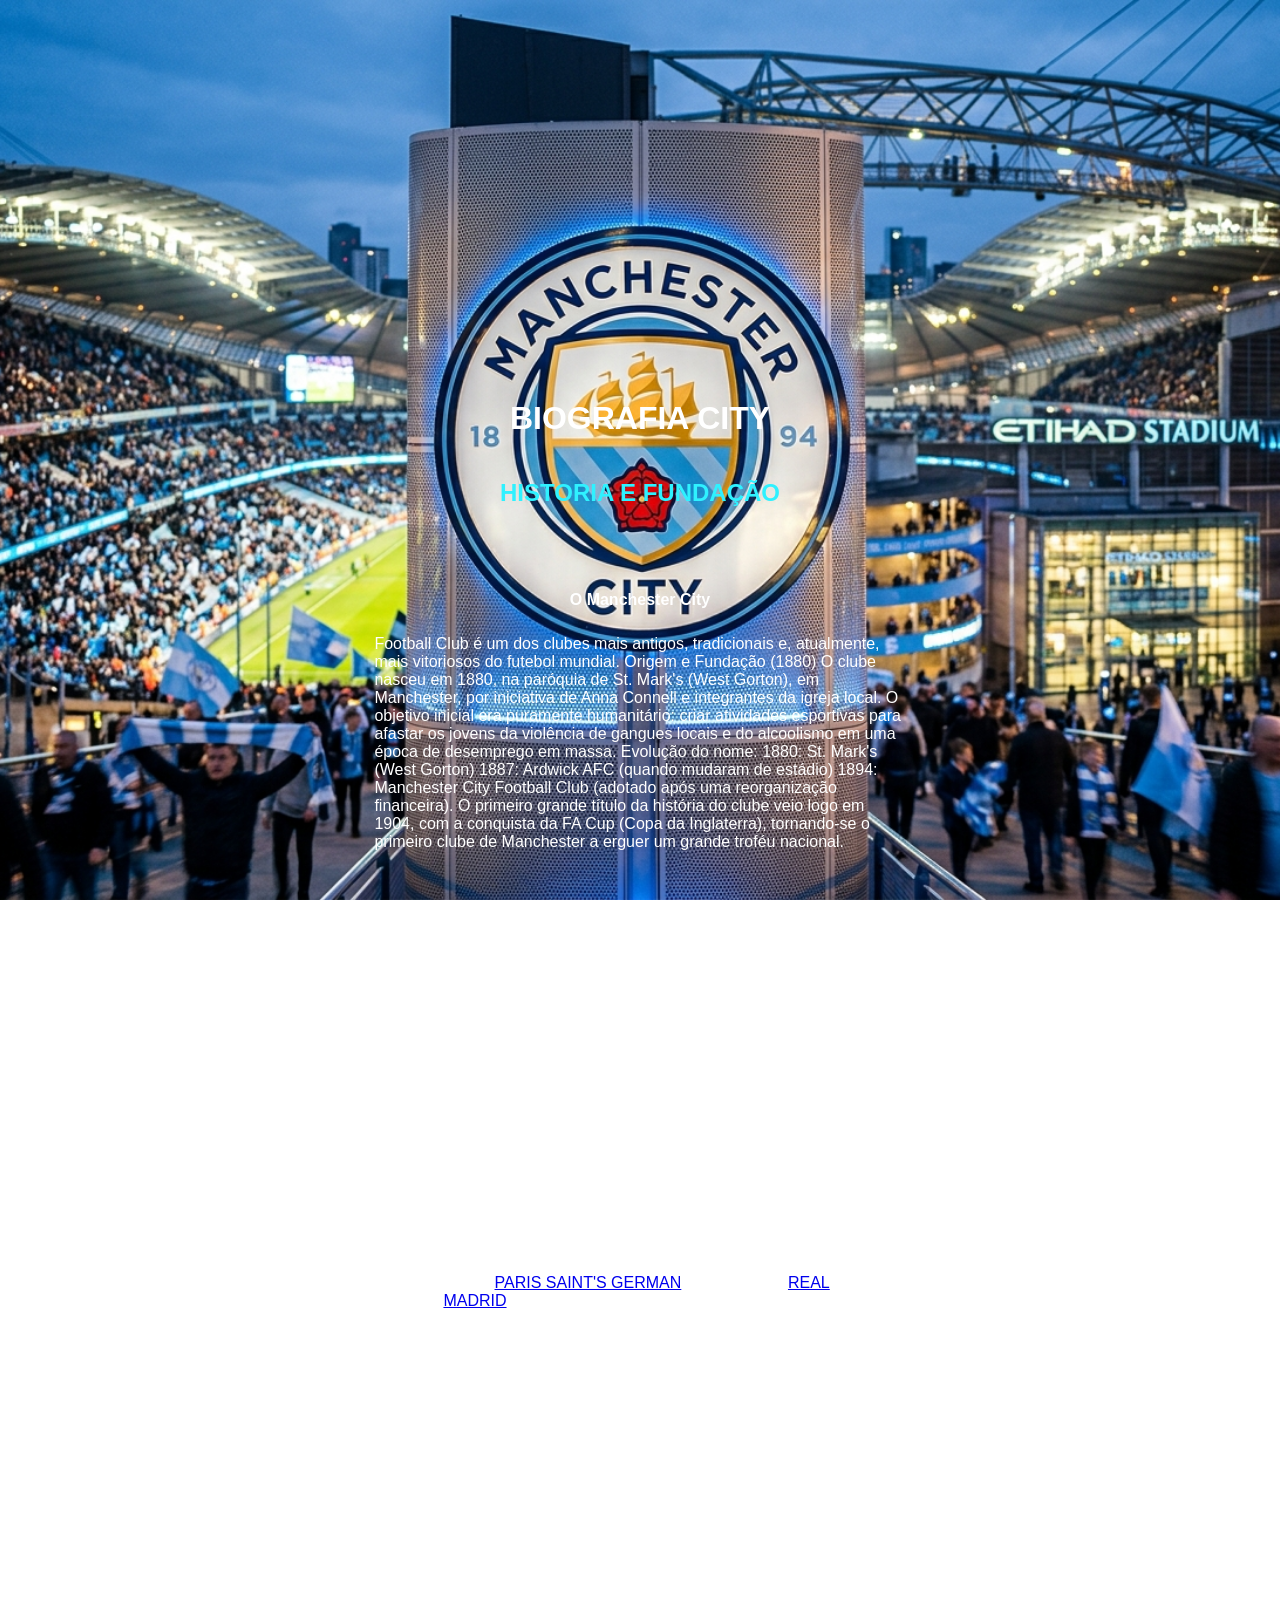
<file: index.html>
<!DOCTYPE html>
<html lang="pt">
<head>
    <meta charset="UTF-8">
    <meta name="viewport" content="width=device-width, initial-scale=1.0">
    <title>PROJECT MAN CITY</title>
    <link rel="stylesheet" href="style.css">
</head>
<body class="body-index">
    <main class="conteudo-principal">


<h1> BIOGRAFIA CITY</h1>

<h2> HISTORIA E FUNDAÇÃO</h2>

<h3>

<h4>O Manchester City</h4>

Football Club é um dos clubes mais antigos, tradicionais e, atualmente, mais vitoriosos do futebol mundial.

Origem e Fundação (1880)
O clube nasceu em 1880, na paróquia de St. Mark's (West Gorton), em Manchester, por iniciativa de Anna Connell e integrantes da igreja local.
O objetivo inicial era puramente humanitário: criar atividades esportivas para afastar os jovens da violência de gangues
locais e do alcoolismo em uma época de desemprego em massa.

Evolução do nome:

1880: St. Mark's (West Gorton)

1887: Ardwick AFC (quando mudaram de estádio)

1894: Manchester City Football Club (adotado após uma reorganização financeira).

O primeiro grande título da história do clube veio logo em 1904, com a conquista da FA Cup (Copa da Inglaterra),
tornando-se o primeiro clube de Manchester a erguer um grande troféu nacional.

<p>Anos de Altos e Baixos (Século XX)</p>

A história do City no século passado ficou marcada por momentos de extrema glória alternados com quedas impressionantes:

A Primeira Era de Ouro (Fim dos anos 60): Sob o comando de Joe Mercer e Malcolm Allison, e liderado pelo ídolo Colin Bell,
o City viveu anos fantásticos. Conquistou o Campeonato Inglês (1968), a FA Cup (1969) e seu primeiro título continental, a Recopa Europeia de 1970.

O Declínio: Após os anos 70, o clube entrou em crise financeira e técnica. O fundo do poço aconteceu em 1998,
quando o Manchester City foi rebaixado para a terceira divisão inglesa (League One), a pior marca da sua história.
O clube conseguiu dar a volta por cima e retornou definitivamente à Premier League na temporada 2002-03.

</h3>




<nav>
    <a href="pagina2.html">PARIS SAINT'S GERMAN</a>
    <a href="pagina3.html">REAL MADRID</a>
</nav>


    </main>
</body>
</html>
</file>
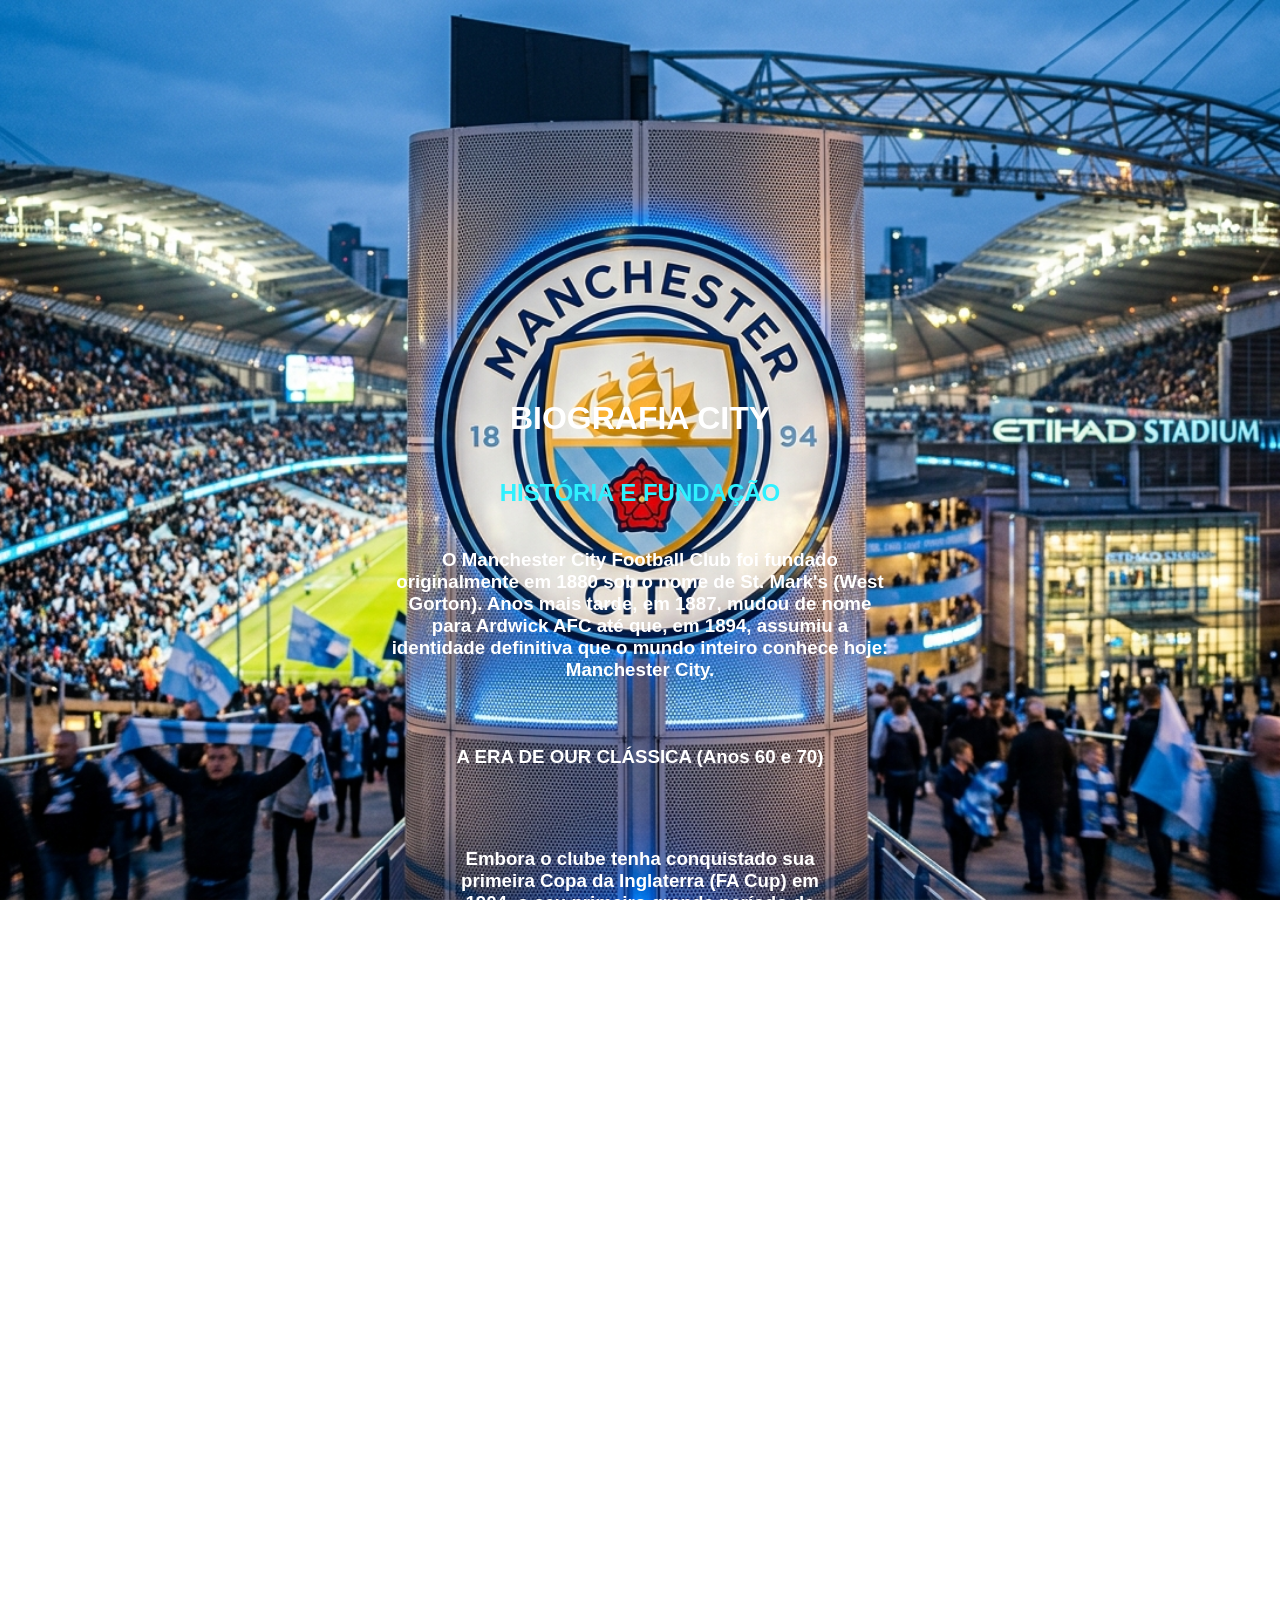
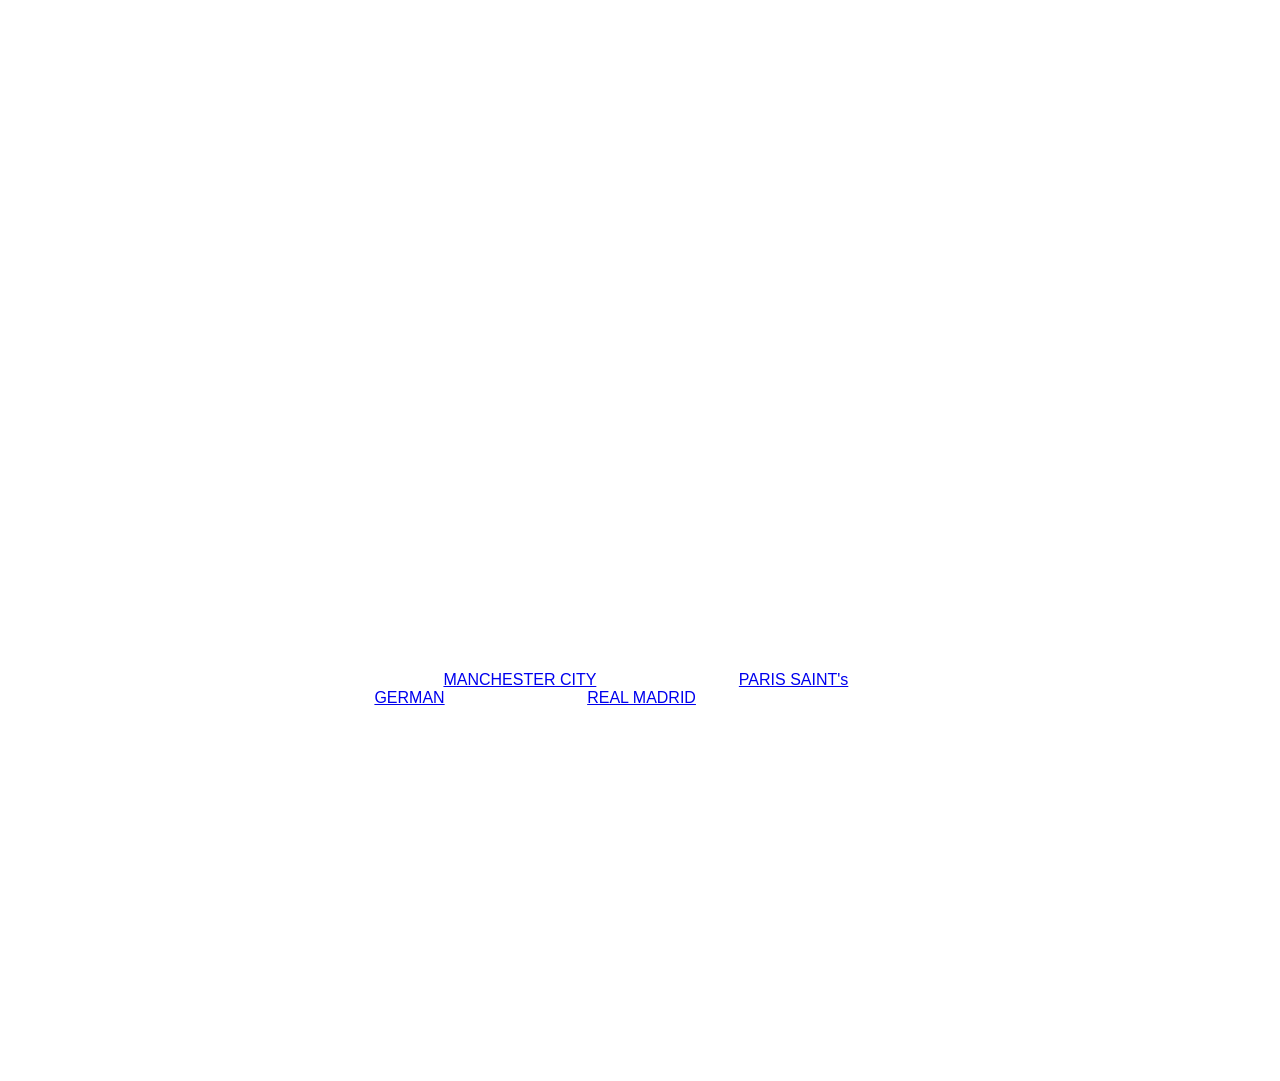
<file: pagina1.html>
<!DOCTYPE html>
<html lang="pt">
<head>
    <meta charset="UTF-8">
    <meta name="viewport" content="width=device-width, initial-scale=1.0">
    <title>PROJECT MAN CITY</title>
    <link rel="stylesheet" href="style.css">
</head>
<body class="body-index">

<main class="Conteudo-principal">

    <h1> BIOGRAFIA CITY </h1>

    <h2 >HISTÓRIA E FUNDAÇÃO </h2>

    <h3>
        
O Manchester City Football Club foi fundado originalmente em 1880 sob o nome de St. Mark's (West Gorton).
Anos mais tarde, em 1887, mudou de nome para Ardwick AFC até que, em 1894,
assumiu a identidade definitiva que o mundo inteiro conhece hoje: Manchester City.

<p>  A ERA DE OUR CLÁSSICA (Anos 60 e 70) <p>

Embora o clube tenha conquistado sua primeira Copa da Inglaterra (FA Cup) em 1904,
o seu primeiro grande período de glória nacional e internacional aconteceu entre o final dos anos 1960 e início dos anos 1970.
sob o comando da dupla técnica Joe Mercer e Malcolm Allison, e com craques históricos como Colin Bell,
Francis Lee e Mike Summerbee, o City conquistou:

<p>  CAMPEONATO INGLÊS (1967/68) : <p>

FA CUP (1969)

Taça dos Clubes Vencedores de Taças (1970) — seu primeiro título europeu.

Anos de Declínio e a Redenção
Após os anos de glória, o clube passou por longas décadas de jejum e instabilidade, culminando no pior momento de sua história em 1998,
quando o Manchester City foi rebaixado para a terceira divisão do futebol inglês. O retorno à Premier League foi doloroso e gradual, 
mas o clube conseguiu se estabilizar na elite nos primeiros anos da década de 2000.

<p> A Revolução Bilionária (2008 - Presente) <p>

A história do Manchester City mudou drasticamente em 2008, quando o clube foi comprado pelo Abu Dhabi United Group,
liderado pelo Sheikh Mansour bin Zayed Al Nahyan. Com investimentos massivos em infraestrutura,
categorias de base e contratações de peso (como Sergio Agüero, Yaya Touré, David Silva e Vincent Kompany),
o City transformou-se em uma superpotência global.

    </h3>


    </p>


</main>

<nav>
    <a href="pagina1.html">MANCHESTER CITY</a>
    <a href="pagina2.html">PARIS SAINT's GERMAN</a>
    <a href="pagina3.html">REAL MADRID</a>
</nav>


</body>
</html>
</file>
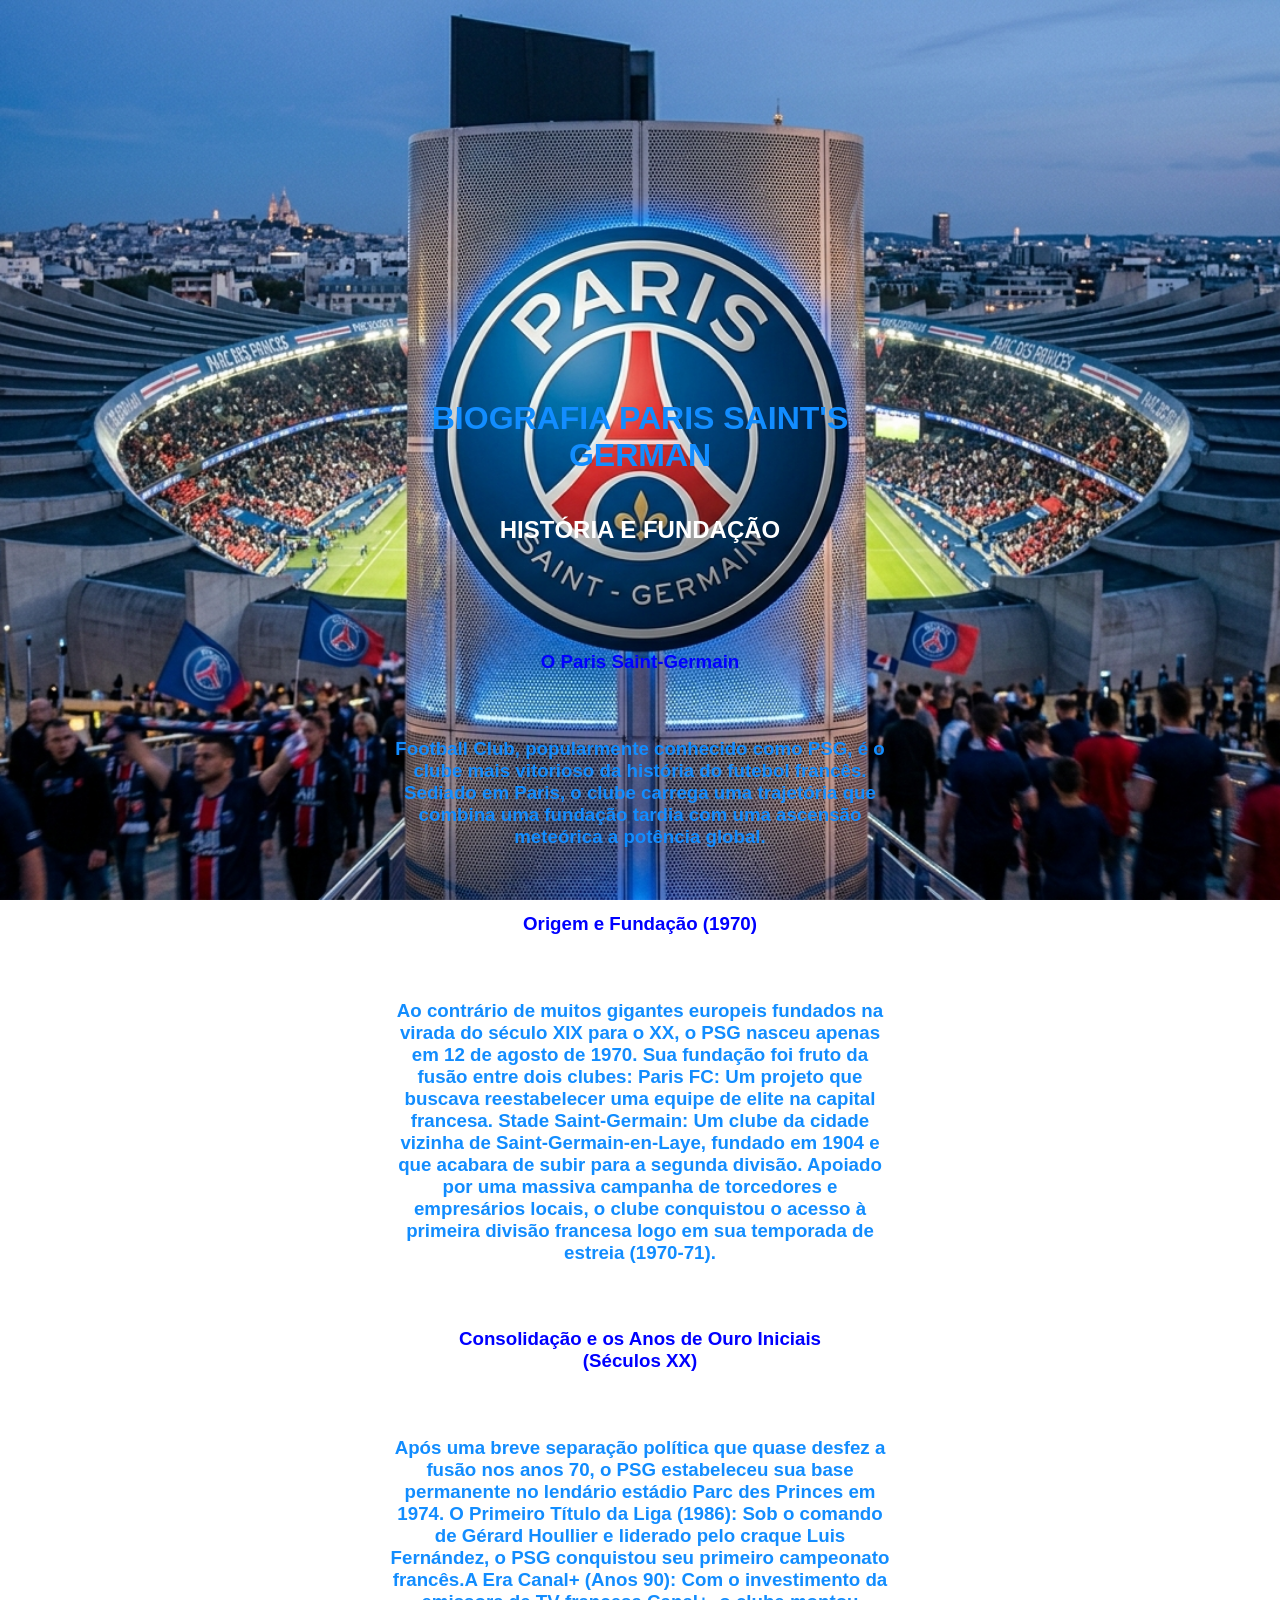
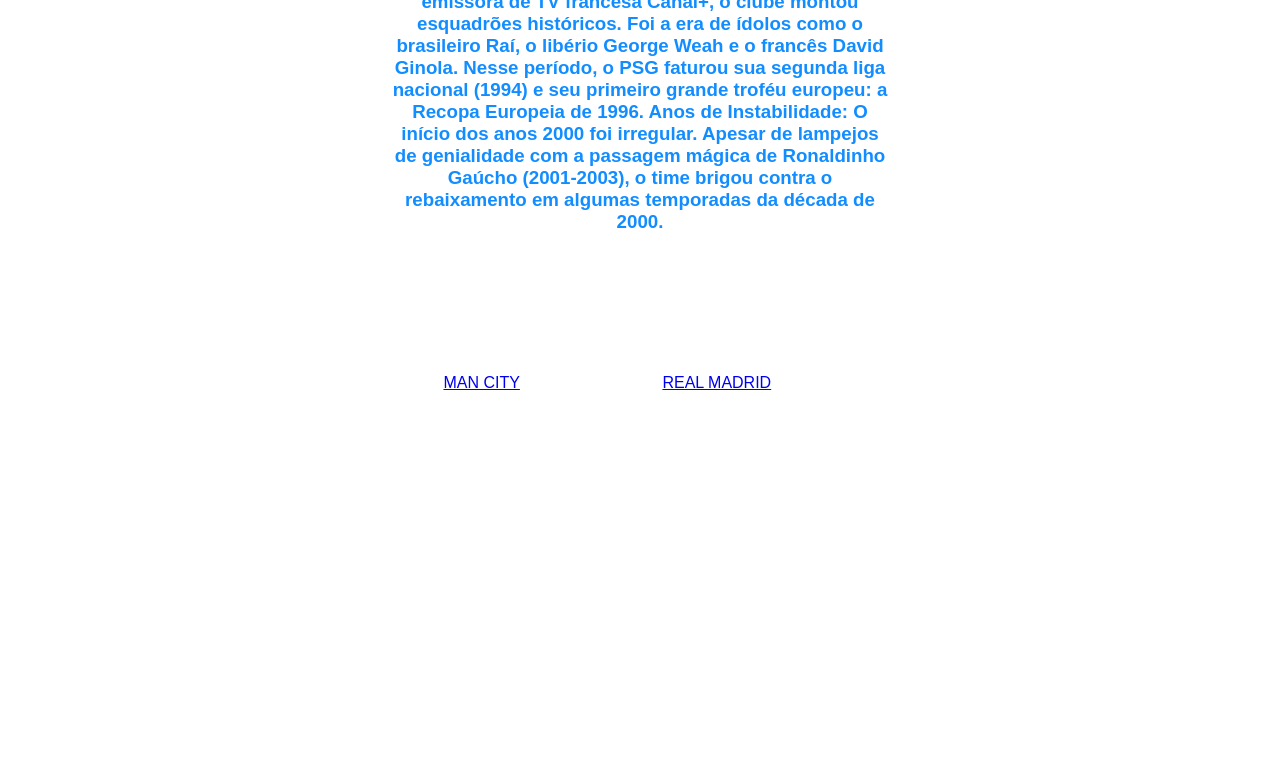
<file: pagina2.html>
<!DOCTYPE html>
<html lang="pt">
<head>
    <meta charset="UTF-8">
    <meta name="viewport" content="width=device-width, initial-scale=1.0">
    <title>PROJECT PSG</title>
    <link rel="stylesheet" href="style2.css">
</head>
<body class="body-index">
    <main class="conteudo-principal">

<h1> BIOGRAFIA PARIS SAINT'S GERMAN </h1>

<h2>HISTÓRIA E FUNDAÇÃO</h2>

<h3>

<p> O Paris Saint-Germain </p>

Football Club, popularmente conhecido como PSG, é o clube mais vitorioso da história do futebol francês.
Sediado em Paris, o clube carrega uma trajetória que combina uma fundação tardia com uma ascensão meteórica a potência global.

<p> Origem e Fundação (1970) </p>

Ao contrário de muitos gigantes europeis fundados na virada do século XIX para o XX, o PSG nasceu apenas em 12 de agosto de 1970.
Sua fundação foi fruto da fusão entre dois clubes:

Paris FC: Um projeto que buscava reestabelecer uma equipe de elite na capital francesa.

Stade Saint-Germain: Um clube da cidade vizinha de Saint-Germain-en-Laye, fundado em 1904 e que acabara de subir para a segunda divisão.

Apoiado por uma massiva campanha de torcedores e empresários locais, o clube conquistou o acesso à primeira divisão
francesa logo em sua temporada de estreia (1970-71).

<p> Consolidação e os Anos de Ouro Iniciais (Séculos XX) </p>

Após uma breve separação política que quase desfez a fusão nos anos 70,
o PSG estabeleceu sua base permanente no lendário estádio Parc des Princes em 1974.
O Primeiro Título da Liga (1986): Sob o comando de Gérard Houllier e liderado pelo craque Luis Fernández,
o PSG conquistou seu primeiro campeonato francês.A Era Canal+ (Anos 90): Com o investimento da emissora de TV francesa Canal+,
o clube montou esquadrões históricos. Foi a era de ídolos como o brasileiro Raí, o libério George Weah e o francês David Ginola.
Nesse período, o PSG faturou sua segunda liga nacional (1994) e seu primeiro grande troféu europeu: a Recopa Europeia de 1996.
Anos de Instabilidade: O início dos anos 2000 foi irregular. Apesar de lampejos de genialidade com a passagem mágica de Ronaldinho Gaúcho (2001-2003),
o time brigou contra o rebaixamento em algumas temporadas da década de 2000.



</h3>

    </main>

    <nav>
        <a href="index.html">MAN CITY</a>
        <a href="pagina3.html">REAL MADRID</a>
    </nav>
    
</body>
</html>
</file>
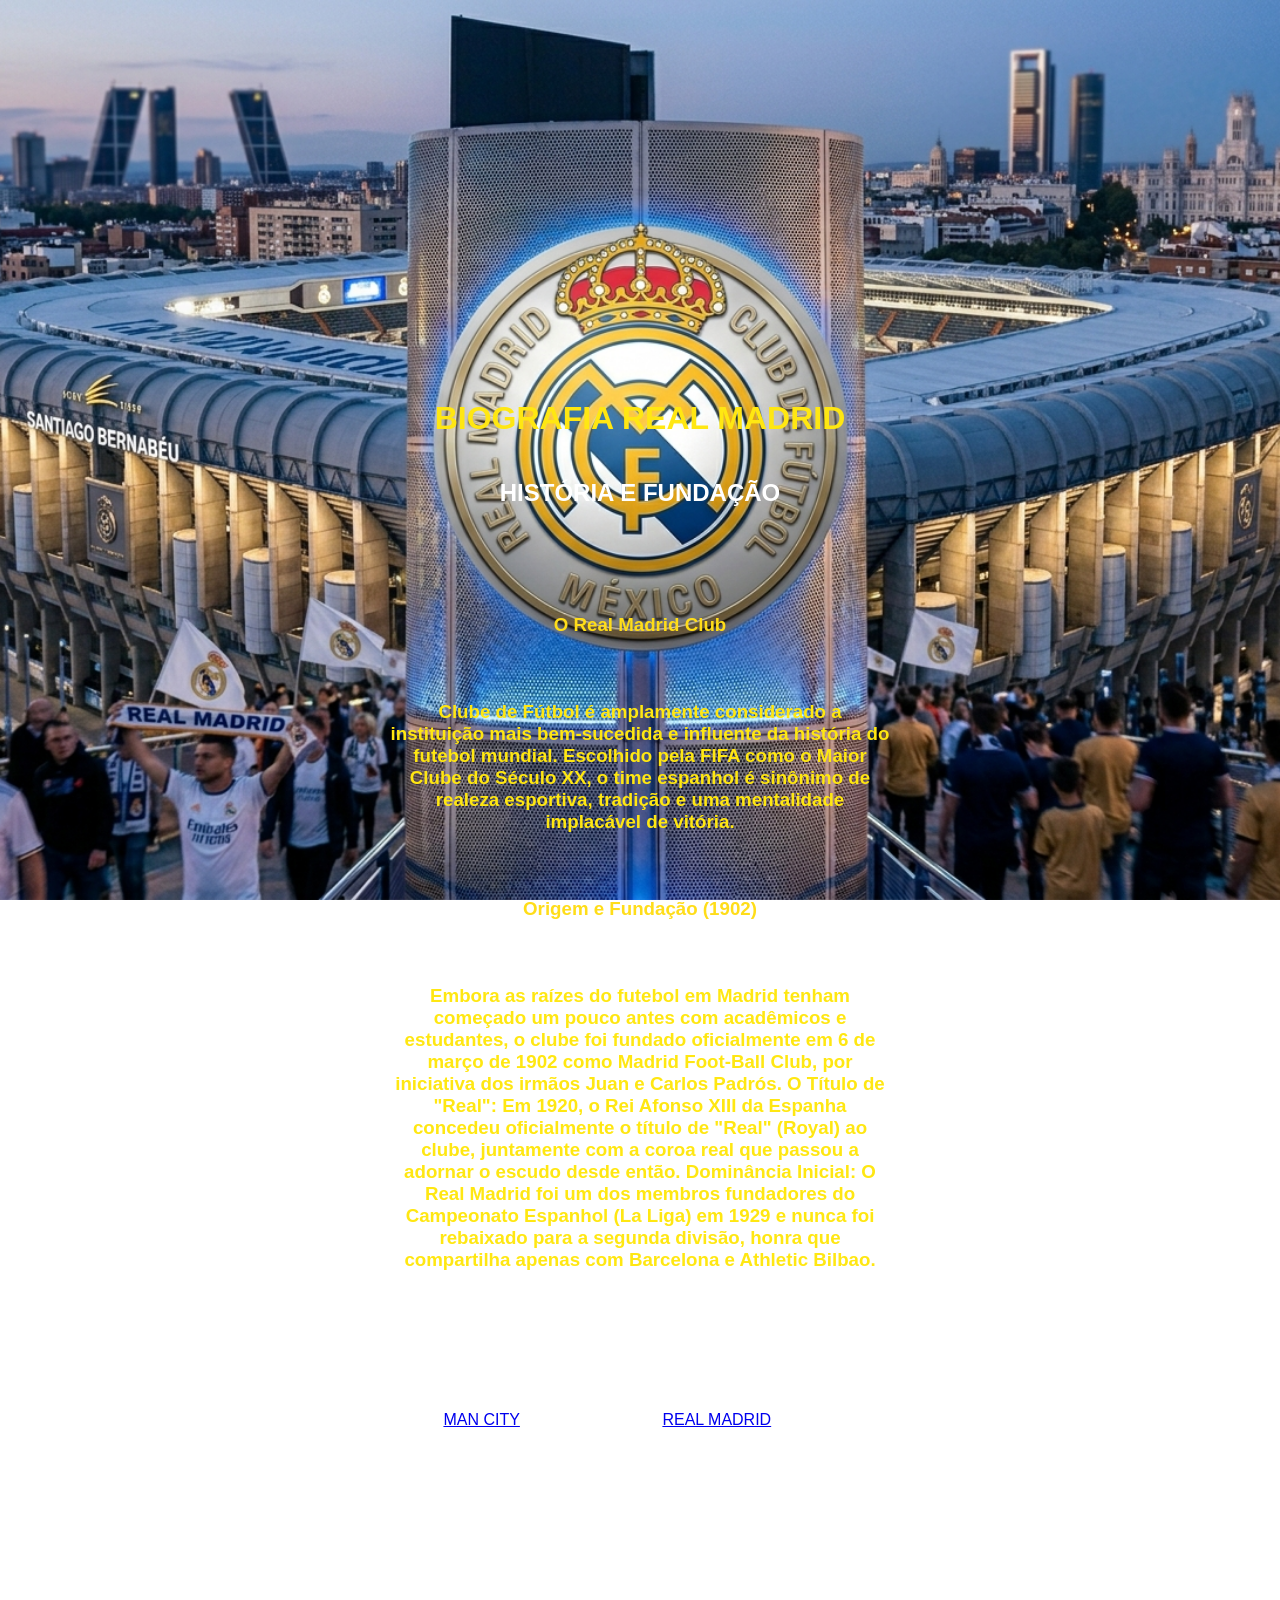
<file: pagina3.html>
<!DOCTYPE html>
<html lang="pt">
<head>
    <meta charset="UTF-8">
    <meta name="viewport" content="width=device-width, initial-scale=1.0">
    <title>PROJECT REAL MADRID</title>
    <link rel="stylesheet" href="style3.css">
</head>
<body class="body-index">

    <main class="conteudo-principal">

<h1>BIOGRAFIA REAL MADRID</h1>

<h2> HISTÓRIA E FUNDAÇÃO</h2>

<h3>
    
    <p> O Real Madrid Club </p>

    Clube de Fútbol é amplamente considerado a instituição mais bem-sucedida e influente da história do futebol mundial.
    Escolhido pela FIFA como o Maior Clube do Século XX, o time espanhol é sinônimo de realeza esportiva,
    tradição e uma mentalidade implacável de vitória.

<p> Origem e Fundação (1902)</p>

Embora as raízes do futebol em Madrid tenham começado um pouco antes com acadêmicos e estudantes,
o clube foi fundado oficialmente em 6 de março de 1902 como Madrid Foot-Ball Club, por iniciativa dos irmãos Juan e Carlos Padrós.

O Título de "Real": Em 1920, o Rei Afonso XIII da Espanha concedeu oficialmente o título de "Real" (Royal) ao clube,
juntamente com a coroa real que passou a adornar o escudo desde então.

Dominância Inicial: O Real Madrid foi um dos membros fundadores do Campeonato Espanhol (La Liga) em 1929 e nunca foi rebaixado para a segunda divisão, 
honra que compartilha apenas com Barcelona e Athletic Bilbao.


</h3>


    </main>
    <nav>
        <a href="index.html">MAN CITY</a>
        <a href="pagina2.html">REAL MADRID</a>
    </nav>

</body>
</html>
</file>
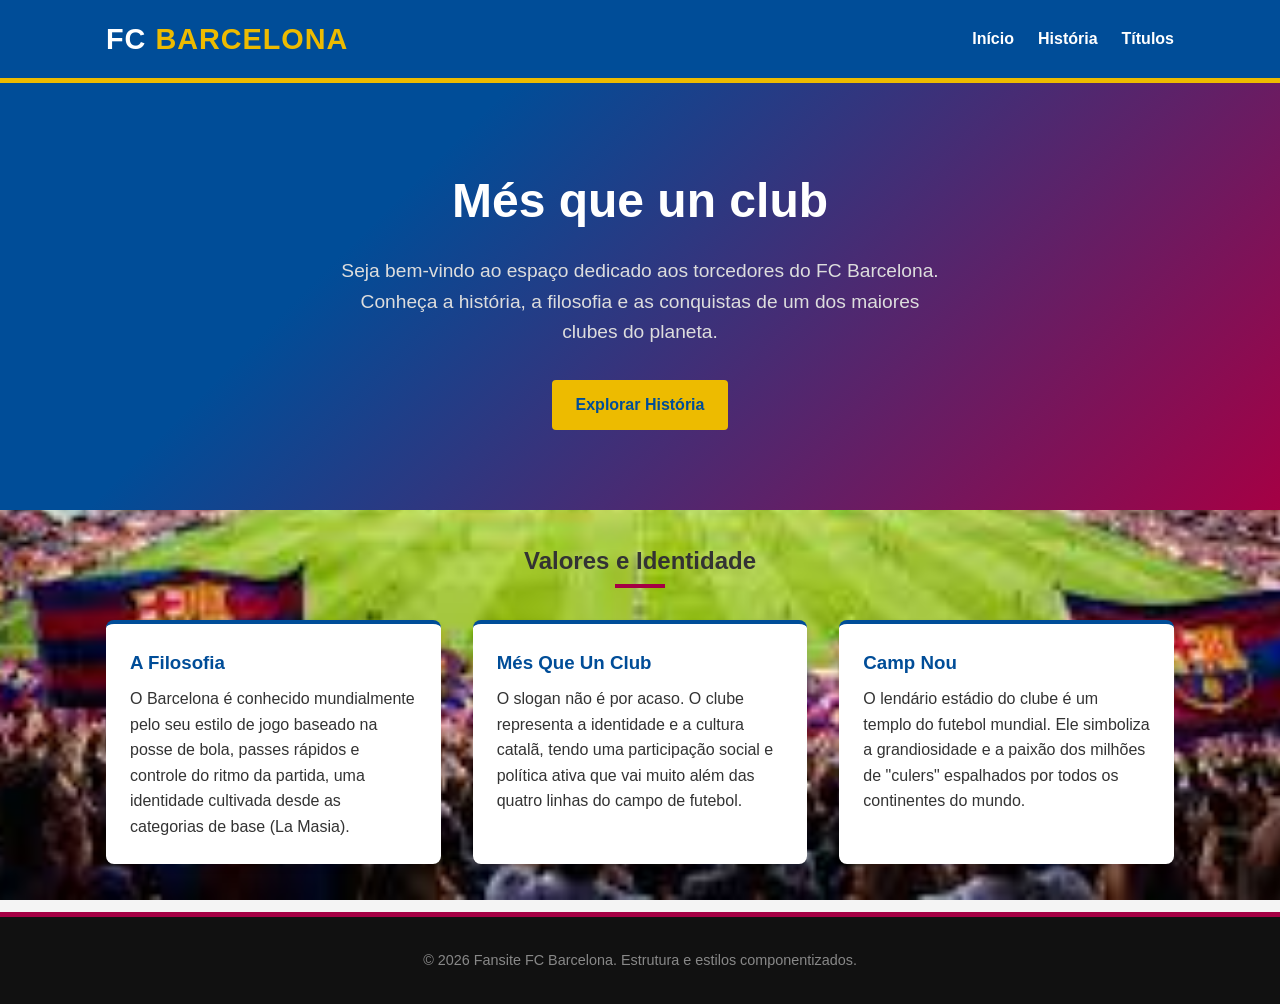
<file: pagina4.html>
<!DOCTYPE html>
<html lang="pt-BR">
<head>
    <meta charset="UTF-8">
    <meta name="viewport" content="width=device-width, initial-scale=1.0">
    <title>FC Barcelona - Fansite Oficial</title>
    <!-- Vinculação do arquivo CSS externo -->
    <link rel="stylesheet" href="style4.css">
</head>
<body>

    <!-- Cabeçalho -->
    <header>
        <div class="header-container">
            <div class="logo-text">FC <span>BARCELONA</span></div>
            <nav>
                <ul>
                    <li><a href="#inicio">Início</a></li>
                    <li><a href="#historia">História</a></li>
                    <li><a href="#titulos">Títulos</a></li>
                </ul>
            </nav>
        </div>
    </header>

    <!-- Seção Hero -->
    <section id="inicio" class="hero">
        <h1>Més que un club</h1>
        <p>Seja bem-vindo ao espaço dedicado aos torcedores do FC Barcelona. Conheça a história, a filosofia e as conquistas de um dos maiores clubes do planeta.</p>
        <a href="#historia" class="btn">Explorar História</a>
    </section>

    <!-- Conteúdo Principal -->
    <main>
        <section id="historia">
            <h2 class="section-title">Valores e Identidade</h2>
            <div class="grid">
                <div class="card">
                    <div class="card-content">
                        <h3>A Filosofia</h3>
                        <p>O Barcelona é conhecido mundialmente pelo seu estilo de jogo baseado na posse de bola, passes rápidos e controle do ritmo da partida, uma identidade cultivada desde as categorias de base (La Masia).</p>
                    </div>
                </div>
                <div class="card">
                    <div class="card-content">
                        <h3>Més Que Un Club</h3>
                        <p>O slogan não é por acaso. O clube representa a identidade e a cultura catalã, tendo uma participação social e política ativa que vai muito além das quatro linhas do campo de futebol.</p>
                    </div>
                </div>
                <div class="card">
                    <div class="card-content">
                        <h3>Camp Nou</h3>
                        <p>O lendário estádio do clube é um templo do futebol mundial. Ele simboliza a grandiosidade e a paixão dos milhões de "culers" espalhados por todos os continentes do mundo.</p>
                    </div>
                </div>
            </div>
        </section>
    </main>

    <!-- Rodapé -->
    <footer>
        <p>&copy; 2026 Fansite FC Barcelona. Estrutura e estilos componentizados.</p>
    </footer>

</body>
</html>
</file>
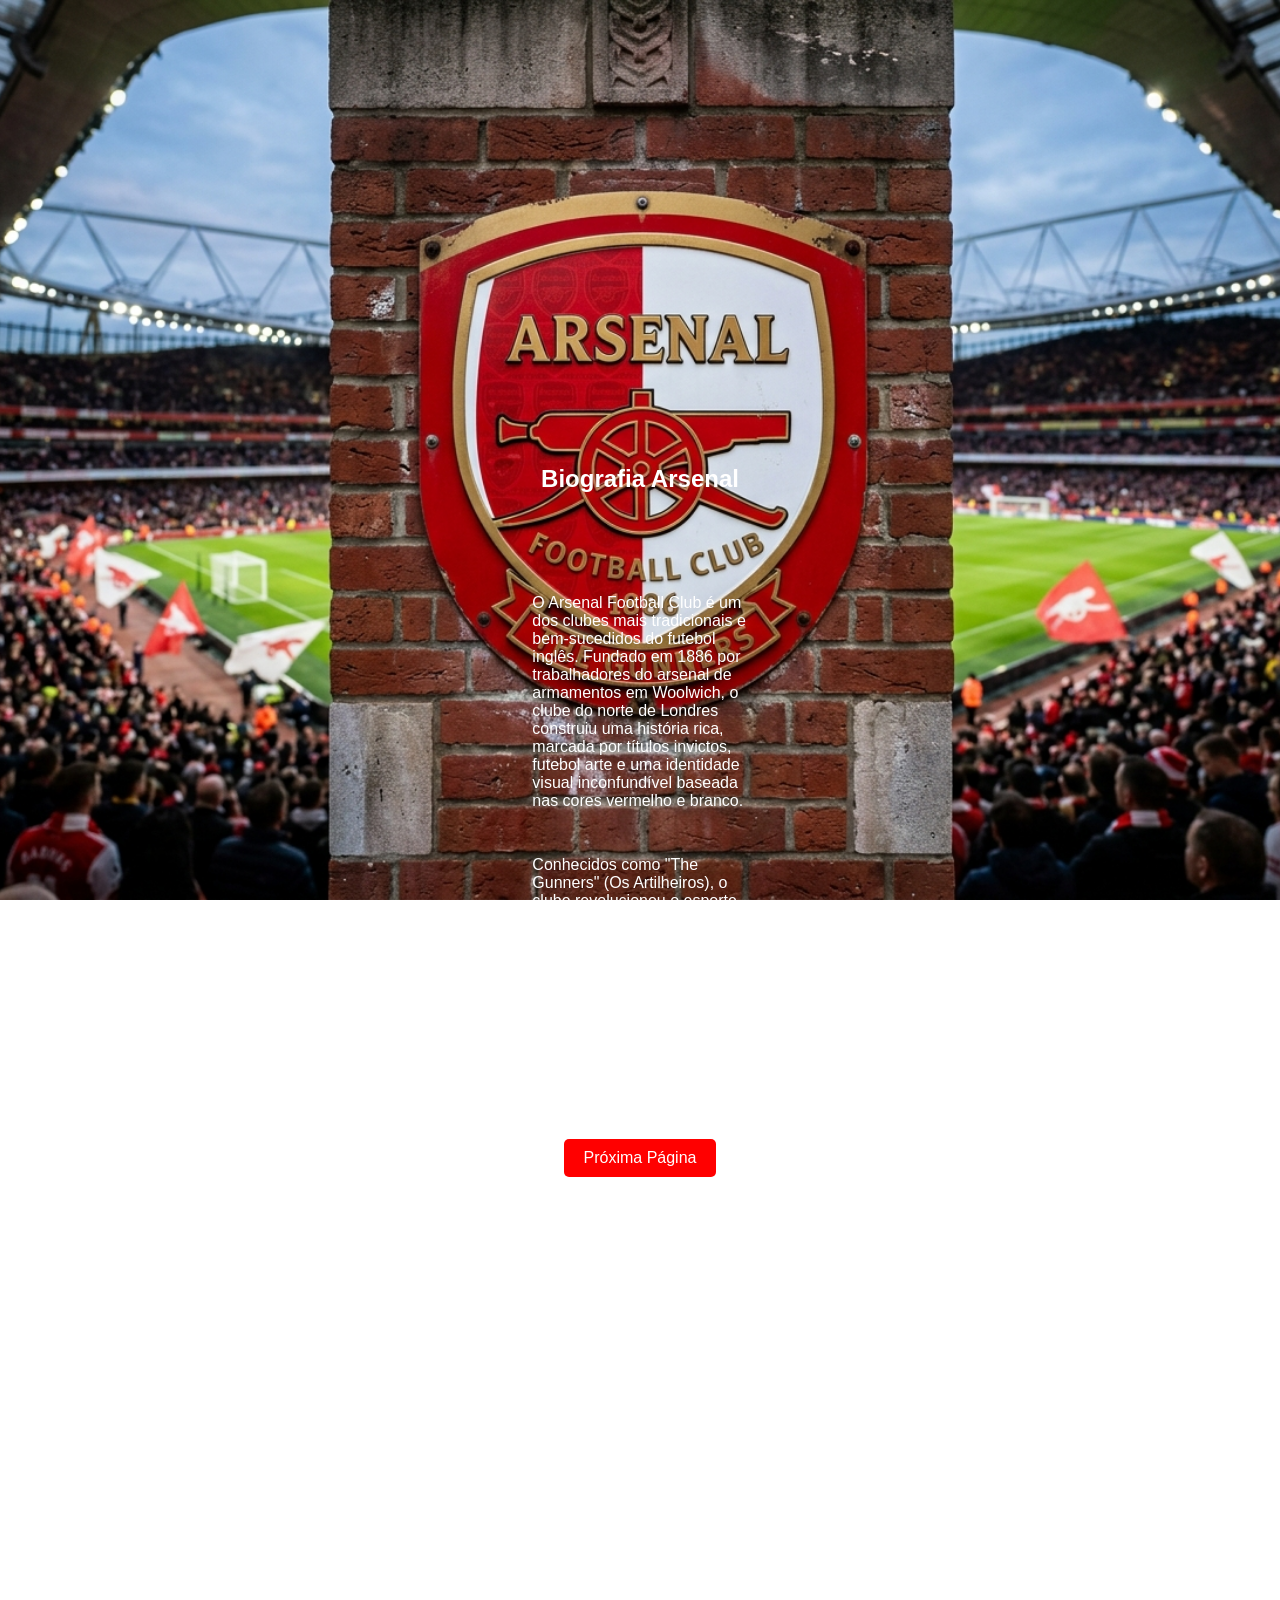
<file: pagina5.html>
<!DOCTYPE html>
<html lang="pt">
<head>
    <meta charset="UTF-8">
    <meta name="viewport" content="width=device-width, initial-scale=1.0">
    <title>Project Arsenal - Biografia</title>
    <link rel="stylesheet" href="stlye5.css">
</head>
<body class="body-index">

    <main class="conteudo-principal">
        <article class="card-biografia">
            <h1 class="titulo-principal">Biografia Arsenal</h1>
            
            <div class="texto-biografia">
                <p>O Arsenal Football Club é um dos clubes mais tradicionais e bem-sucedidos do futebol inglês. Fundado em 1886 por trabalhadores do arsenal de armamentos em Woolwich, o clube do norte de Londres construiu uma história rica, marcada por títulos invictos, futebol arte e uma identidade visual inconfundível baseada nas cores vermelho e branco.</p>
                <p>Conhecidos como "The Gunners" (Os Artilheiros), o clube revolucionou o esporte sob o comando de lendas e continua sendo uma potência global, arrastando milhões de torcedores apaixonados ao redor do mundo a cada partida no Emirates Stadium.</p>
            </div>

            <div class="container-botao">
                <button class="btn-proxima">Próxima Página</button>
            </div>
        </article>
    </main>

</body>
</html>
</file>
<file: style.css>
* {
    padding: 3%;
    margin: 10%;
    box-sizing: border-box;
}

.body-index {
    background-image: url(assets/background-ManchesterCity.jpg.png);
    background-size: cover;
    background-position: center;
    background-repeat: no-repeat;
    background-attachment: fixed;
    font-family: 'Franklin Gothic Medium', 'Arial Narrow', Arial, sans-serif;
    color: rgb(255, 255, 255);
    padding: 20px;
}

h1 {
    text-align: center;
    margin: 10px 0;
    font-family: 'Franklin Gothic Medium', 'Arial Narrow', Arial, sans-serif;
}

h2 {
    text-align: center;
    margin: 10px 0;
    font-family: 'Franklin Gothic Medium', 'Arial Narrow', Arial, sans-serif;
    color: rgb(47, 241, 255);
}

h3 {
    text-align: center;
    margin: 10px 0;
    font-family: 'Franklin Gothic Medium', 'Arial Narrow', Arial, sans-serif;
}

h4 {
    text-align: center;
    color: white;
    font-family: 'Franklin Gothic Medium', 'Arial Narrow', Arial, sans-serif;
    margin: 10px 0;
}
</file>
<file: style2.css>
* {
    padding: 3%;
    margin: 10%;
    box-sizing: border-box;
}

.body-index {
    background-image: url(assets/background-PSG.jpg.png);
    background-size: cover;
    background-position: center;
    background-repeat: no-repeat;
    background-attachment: fixed;
    font-family: 'Franklin Gothic Medium', 'Arial Narrow', Arial, sans-serif;
    color: rgb(18, 141, 255);
    padding: 20px;
}

h1 {
    text-align: center;
    margin: 10px 0;
    font-family: 'Franklin Gothic Medium', 'Arial Narrow', Arial, sans-serif;
}

h2 {
    text-align: center;
    margin: 10px 0;
    font-family: 'Franklin Gothic Medium', 'Arial Narrow', Arial, sans-serif;
    color: white;
}

h3 {
    text-align: center;
    margin: 10px 0;
    font-family: 'Franklin Gothic Medium', 'Arial Narrow', Arial, sans-serif;
}

h4 {
    text-align: center;
    color: white;
    font-family: 'Franklin Gothic Medium', 'Arial Narrow', Arial, sans-serif;
    margin: 10px 0;
}

p {
    text-align: center;
    font-family: 'Franklin Gothic Medium', 'Arial Narrow', Arial, sans-serif;
    color: blue;
}
</file>
<file: style3.css>
* {
    padding: 3%;
    margin: 10%;
    box-sizing: border-box;
}

.body-index {
    background-image: url(assets/background-REAL.jpg.png);
    background-size: cover;
    background-position: center;
    background-repeat: no-repeat;
    background-attachment: fixed;
    font-family: 'Franklin Gothic Medium', 'Arial Narrow', Arial, sans-serif;
    color: rgb(255, 231, 18);
    padding: 20px;
}

h1 {
    text-align: center;
    margin: 10px 0;
    font-family: 'Franklin Gothic Medium', 'Arial Narrow', Arial, sans-serif;
}

h2 {
    text-align: center;
    margin: 10px 0;
    font-family: 'Franklin Gothic Medium', 'Arial Narrow', Arial, sans-serif;
    color: white;
}

h3 {
    text-align: center;
    margin: 10px 0;
    font-family: 'Franklin Gothic Medium', 'Arial Narrow', Arial, sans-serif;
}

h4 {
    text-align: center;
    color: white;
    font-family: 'Franklin Gothic Medium', 'Arial Narrow', Arial, sans-serif;
    margin: 10px 0;
}

p {
    text-align: center;
    font-family: 'Franklin Gothic Medium', 'Arial Narrow', Arial, sans-serif;
    color: rgb(255, 221, 25);
}
</file>
<file: style4.css>
/* ==========================================================================
   1. VARIÁVEIS E CONFIGURAÇÕES GERAIS
   ========================================================================== */
:root {
    --azul-barca: #004d98;
    --grená-barca: #a50044;
    --amarelo-barca: #edbb00;
    --branco: #ffffff;
    --cinza-claro: #f4f4f4;
    --texto-escuro: #333333;
}

* {
    margin: 0;
    padding: 0;
    box-sizing: border-box;
}

body {
    background-image: url(assets/barcelona.jpg);
    background-position: center;
    background-size: cover;
    background-repeat: no-repeat;
    background-attachment: fixed;
    font-family: 'Segoe UI', Tahoma, Geneva, Verdana, sans-serif;
    line-height: 1.6;
    color: var(--texto-escuro);
    background-color: var(--cinza-claro);
}

header {
    background-color: var(--azul-barca);
    border-bottom: 5px solid var(--amarelo-barca);
    color: var(--branco);
    padding: 1rem 0;
    position: sticky;
    top: 0;
    z-index: 100;
}

.header-container {
    display: flex;
    justify-content: space-between;
    align-items: center;
    max-width: 1100px;
    margin: 0 auto;
    padding: 0 1rem;
}

.logo-text {
    font-size: 1.8rem;
    font-weight: bold;
    letter-spacing: 1px;
}

.logo-text span {
    color: var(--amarelo-barca);
}

nav ul {
    display: flex;
    list-style: none;
}

nav ul li {
    margin-left: 1.5rem;
}

nav ul li a {
    color: var(--branco);
    text-decoration: none;
    font-weight: 600;
    transition: color 0.3s ease;
}

nav ul li a:hover {
    color: var(--amarelo-barca);
}

/* ==========================================================================
   3. SEÇÃO HERO (DESTAQUE)
   ========================================================================== */
.hero {
    background: linear-gradient(135deg, var(--azul-barca) 30%, var(--grená-barca) 100%);
    color: var(--branco);
    text-align: center;
    padding: 5rem 1rem;
}

.hero h1 {
    font-size: 3rem;
    margin-bottom: 1rem;
}

.hero p {
    font-size: 1.2rem;
    max-width: 600px;
    margin: 0 auto 2rem auto;
    color: #dddddd;
}

.btn {
    display: inline-block;
    background-color: var(--amarelo-barca);
    color: var(--azul-barca);
    padding: 0.75rem 1.5rem;
    text-decoration: none;
    font-weight: bold;
    border-radius: 4px;
    transition: transform 0.2s ease;
}

.btn:hover {
    transform: scale(1.05);
}

/* ==========================================================================
   4. CONTEÚDO PRINCIPAL E CARDS
   ========================================================================== */
main {
    max-width: 1100px;
    margin: 2rem auto;
    padding: 0 1rem;
}

.section-title {
    text-align: center;
    margin-bottom: 2rem;
    position: relative;
    padding-bottom: 0.5rem;
}

.section-title::after {
    content: '';
    position: absolute;
    bottom: 0;
    left: 50%;
    transform: translateX(-50%);
    width: 50px;
    height: 4px;
    background-color: var(--grená-barca);
}

.grid {
    display: grid;
    grid-template-columns: repeat(auto-fit, minmax(300px, 1fr));
    gap: 2rem;
    margin-bottom: 3rem;
}

.card {
    background-color: var(--branco);
    border-radius: 8px;
    box-shadow: 0 4px 6px rgba(0,0,0,0.1);
    overflow: hidden;
    border-top: 4px solid var(--azul-barca);
}

.card-content {
    padding: 1.5rem;
}

.card-content h3 {
    margin-bottom: 0.5rem;
    color: var(--azul-barca);
}

/* ==========================================================================
   5. RODAPÉ
   ========================================================================== */
footer {
    background-color: #111111;
    color: #888888;
    text-align: center;
    padding: 2rem 1rem;
    font-size: 0.9rem;
    border-top: 5px solid var(--grená-barca);
}

/* ==========================================================================
   6. REGRAS DE RESPONSIVIDADE (MEDIA QUERIES)
   ========================================================================== */
@media (max-width: 768px) {
    .header-container {
        flex-direction: column;
        gap: 1rem;
    }
    nav ul li {
        margin: 0 0.75rem;
    }
    .hero h1 {
        font-size: 2rem;
    }
}
</file>
<file: stlye5.css>
* {
    padding: 3%;
    margin: 10%;
    box-sizing: border-box;

}

    
.body-index {
    background-image: url(assets/background-Arsenal.png.jpg);
    background-size: cover;
    background-position: center;
    background-repeat: no-repeat;
    background-attachment: fixed;
    font-family: 'Franklin Gothic Medium', 'Arial Narrow', Arial, sans-serif;
    color: white;
    padding: 20px;
}

h1 {
    text-align: center;
    margin: 10px 0;
    font-family: 'Franklin Gothic Medium', 'Arial Narrow', Arial, sans-serif;
}

h2 {
    text-align: center;
    margin: 10px 0;
    font-family: 'Franklin Gothic Medium', 'Arial Narrow', Arial, sans-serif;
}

h3 {
    text-align: center;
    margin: 10px 0;
    font-family: 'Franklin Gothic Medium', 'Arial Narrow', Arial, sans-serif;
}

button {
    display: block;
    margin: 20px auto;
    padding: 10px 20px;
    font-size: 16px;
    background-color: red;
    color: white;
    border: none;
    border-radius: 5px;
    cursor: pointer;
}
</file>
